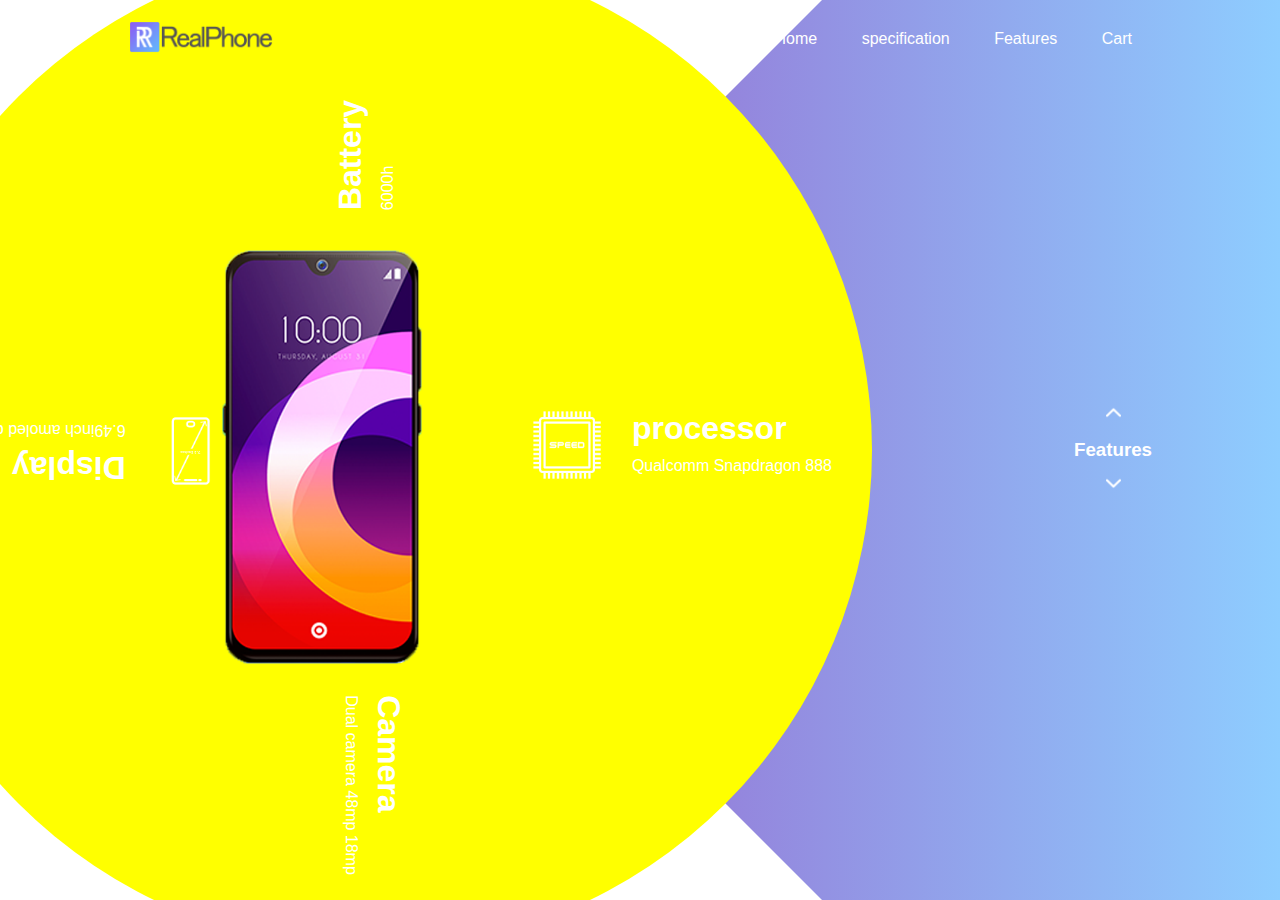
<file: index.html>
<!DOCTYPE html>
<html lang="en">
<head>
    <meta charset="UTF-8">
    <meta http-equiv="X-UA-Compatible" content="IE=edge">
    <meta name="viewport" content="width=device-width, initial-scale=1.0">
    <title>Features</title>
    <link rel="stylesheet" href="style.css">
</head>
<body>
    <div class="main">
        <nav>
            <div class="logo">
                <img src="images/logo.png" alt="">
            </div>
            <div class="nav-links">
                <ul>
                    <li><a href="#">Home</a></li>
                    <li><a href="#">specification</a></li>
                    <li><a href="#">Features</a></li>
                    <li><a href="#">Cart</a></li>
                </ul>
            </div>
        </nav>
        <div class="information">
            <div class="overlay"></div>
            <img src="images/mobile.png" class="mobile">
            <div id="circle">
                <div class="features one">
                    <img src="images/processor.png" alt="">
                    <div class="info">
                        <h1>processor</h1>
                        <p>Qualcomm Snapdragon 888</p>
                    </div>
                </div>
                <div class="features two">
                    <img src="images/battery.png" alt="">
                    <div class="info">
                        <h1>Battery</h1>
                        <p>6000h</p>
                    </div>
                </div>
                <div class="features three">
                    <img src="images/camera.png" alt="">
                    <div class="info">
                        <h1>Camera</h1>
                        <p>Dual camera 48mp 18mp</p>
                    </div>
                </div>
                <div class="features four">
                    <img src="images/display.png" alt="">
                    <div class="info">
                        <h1>Display</h1>
                        <p>6.49inch amoled diplay</p>
                    </div>
                </div>
            </div>
        </div>
        <div class="control">
            <img src="images/arrow.png" id="upbtn">
            <h3>Features</h3>
            <img src="images/arrow.png" id="downbtn">
        </div>
    </div>
    
    <script>
        var circle = document.getElementById("circle");
        var upbtn = document.getElementById("upbtn");
        var downbtn = document.getElementById("downbtn");
        var rotateVal = circle.style.transform;
        var rotateSum;
        upbtn.onclick = function()
        {
            rotateSum = rotateVal + "rotate(-90deg)";
            circle.style.transform = rotateSum;
            rotateVal = rotateSum;
        }
        downbtn.onclick = function()
        {
            rotateSum = rotateVal + "rotate(90deg)";
            circle.style.transform = rotateSum;
            rotateVal = rotateSum;
        }
    </script>
</body>
</html>
</file>
<file: style.css>
*{
    padding: 0;
    margin: 0;
    box-sizing: border-box;
}
body{
    font-family: sans-serif;
}
.main{
    width: 100%;
    height: 100vh;
    position: relative;
    overflow: hidden;
    background: linear-gradient(to right, #9c27b0, #8ecdff);
}
nav{
    width: 80%;
    margin: 20px auto;
    position: sticky;
    display: flex;
    align-items: center;
    z-index:1;

}
.logo{
    flex-basis: 20%;
}
.logo img{
    width: 145px;
}
.nav-links{
    flex:1;
    text-align: right;
}
.nav-links ul li{
    list-style: none;
    display: inline-block;
    margin: 0 20px;
}
.nav-links ul li a{
    text-decoration:none;
    color: white;
}
.information{
    width: 1000px;
    height: 1000px;
    position: absolute;
    top: 50%;
    left: -10%;
    transform: translateY(-50%);
}
.overlay{
    width: 0px;
    height: 0px;
    position: absolute;
    right: 0;
    top:0%;
    border-top: 500px solid white;
    border-right: 500px solid transparent;
    border-left: 500px solid white;
    border-bottom: 500px solid white;
    
}
#circle{
    width: 1000px;
    height: 1000px;
    position: absolute;
    border-radius: 50%;
    top: 0;
    left: 0;
    background-color: yellow;
    transform: rotate(0deg);
    transition: 1s;
}

.features img{
    width: 70px;
}
.features {
    position: absolute;
    display: flex;
    color: #fff;
}
.features div{
    margin-left:30px;
}
.features p{
    margin-top: 10px;
}
.one{
    right: 40px;
    top: 460px;
}
.two{
    right: 400px;
    top: 220px;
    transform: rotate(-90deg);
}
.three{
    right: 360px;
    top: 750px;
    transform: rotate(90deg);
}
.four{
    left: 90px;
    top:466px ;
    transform: rotate(180deg);
}
.mobile{
    width: 200px;
    position: absolute;
    top: 30%;
    left:350px;
    z-index:1;
}
.control{
    position: absolute;
    right: 10%;
    top: 50%;
    transform: translateY(-50%);
    text-align: center;
}
.control h3{
    margin: 15px 0;
    color: #fff;
}
#upbtn{
    width: 15px;
    cursor: pointer;
}
#downbtn{
    width: 15px;
    cursor: pointer;
    transform: rotate(180deg);
}
</file>
